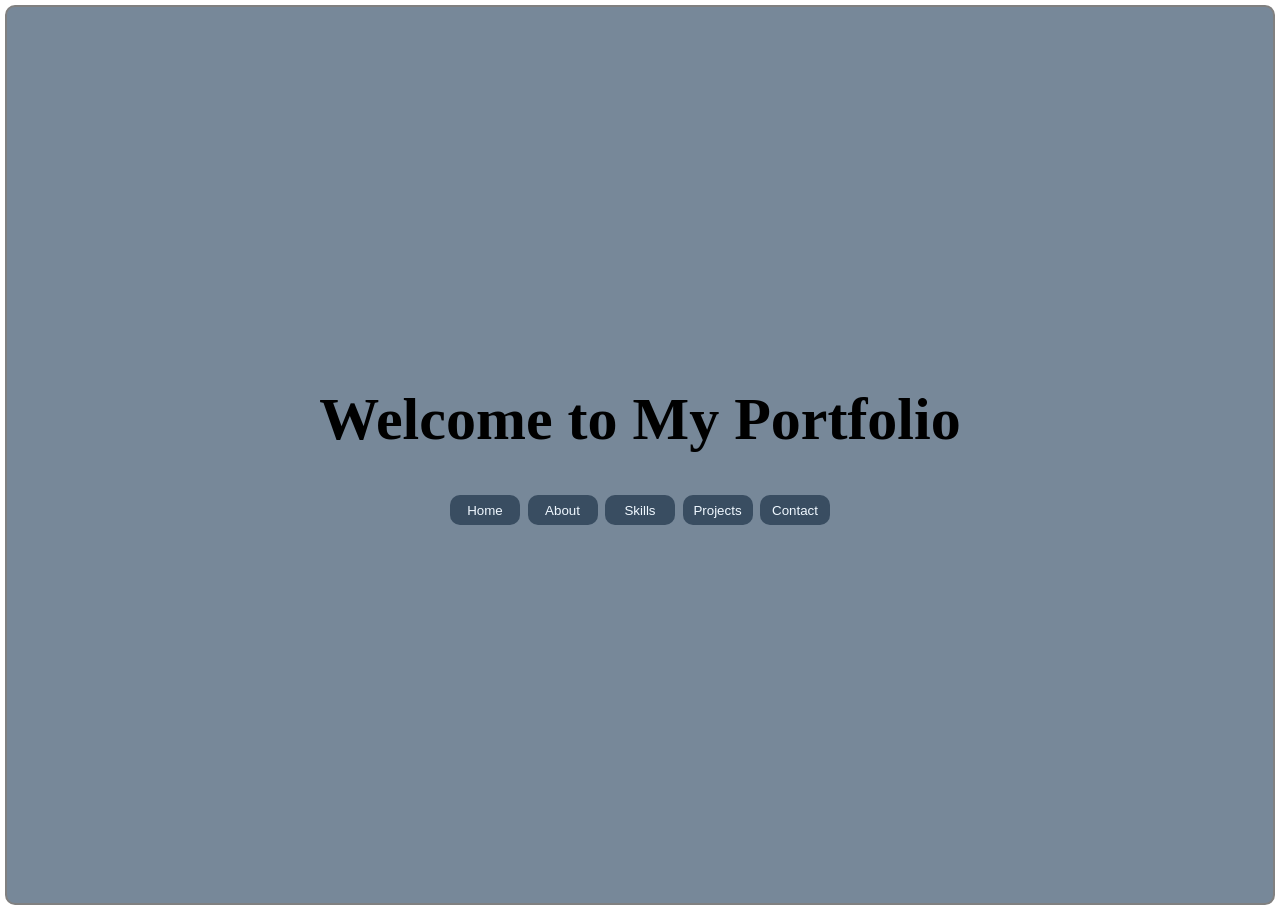
<file: index.html>
<!DOCTYPE html>
<html lang="en">
    <head>
        <meta charset="UTF-8">
        <meta name="viewport" content="width=device-width, initial-scale=1.0">
        <title>Resume</title>
        <link rel="stylesheet" href="style.css"> 
        
    </head>

    <body>
        <header>
         
        <h1>Welcome to My Portfolio</h1>

        <br>
         <div id="button">
        <button id="but1">Home</button>
        <button id="but2">About</button>
        <button id="but3">Skills</button>
        <button id="but4">Projects</button>
        <button id="but5">Contact</button>
        </div>
      
      </header>

              <script src="index.js"></script>
    
            </body>

</html>
</file>
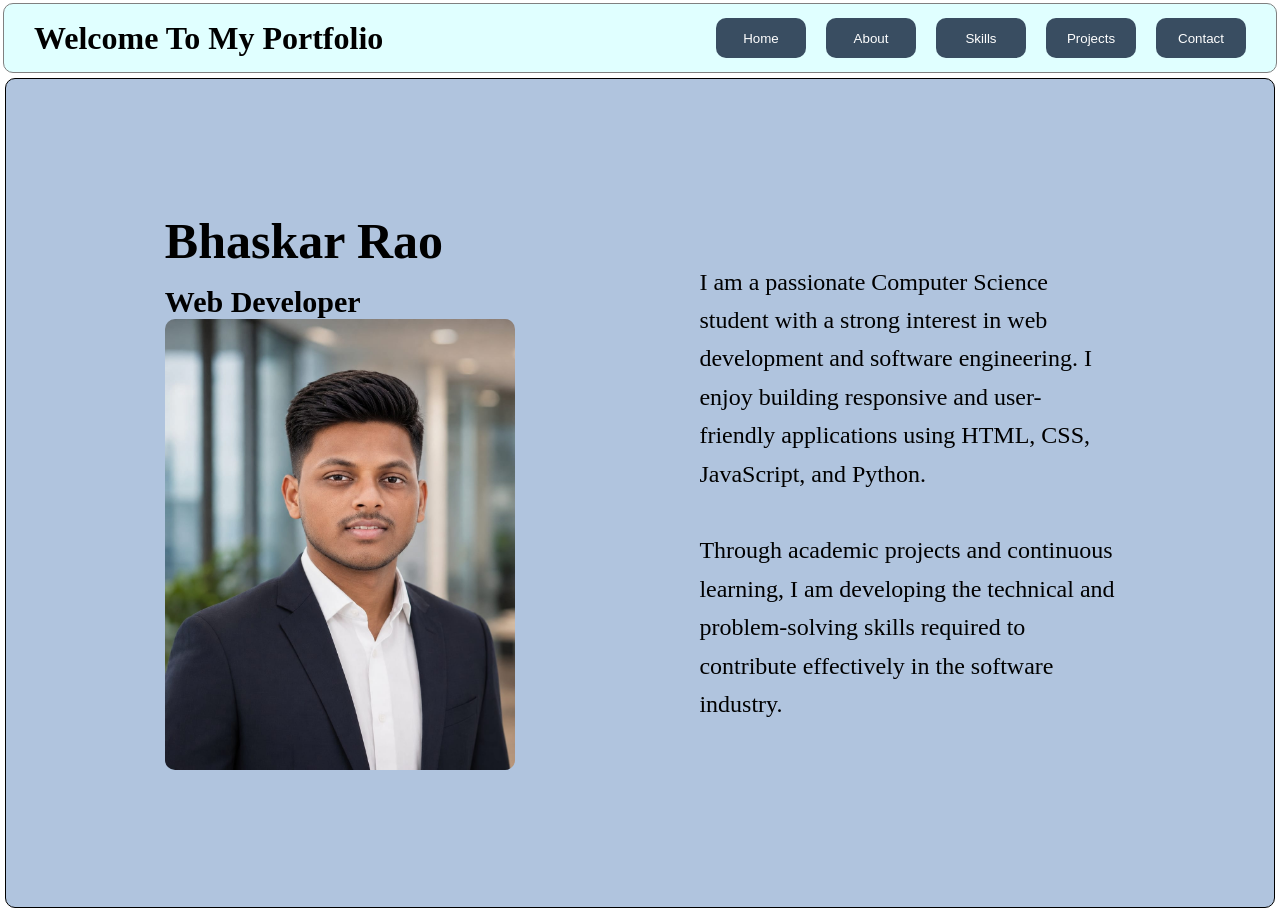
<file: about.html>
<!DOCTYPE html>
<html lang="en">
<head>
    <meta charset="UTF-8">
    <meta name="viewport" content="width=device-width, initial-scale=1.0">
    <title>About Me</title>
    <link rel="stylesheet" href="about.css">
</head>
<body>

<header>
    <h1>Welcome To My Portfolio</h1>
    

    <div id="button">
        <button id="but1">Home</button>
        <button id="but2">About</button>
        <button id="but3">Skills</button>
        <button id="but4">Projects</button>
        <button id="but5">Contact</button>
    </div>
</header>

<section id="about">

    <div class="left">
        <h2>Bhaskar Rao</h2>
        <h3>Web Developer</h3>
    
        


        <img src="port1.png.jpeg" alt="Profile Photo">
    </div>

    <div class="right">
        <p>
            I am a passionate Computer Science student with a strong
            interest in web development and software engineering.
            I enjoy building responsive and user-friendly applications
            using HTML, CSS, JavaScript, and Python.

            <br><br>

            Through academic projects and continuous learning,
            I am developing the technical and problem-solving
            skills required to contribute effectively in the
            software industry.
        </p>
    </div>

</section>

<script src="about.js"></script>

</body>
</html>
</file>
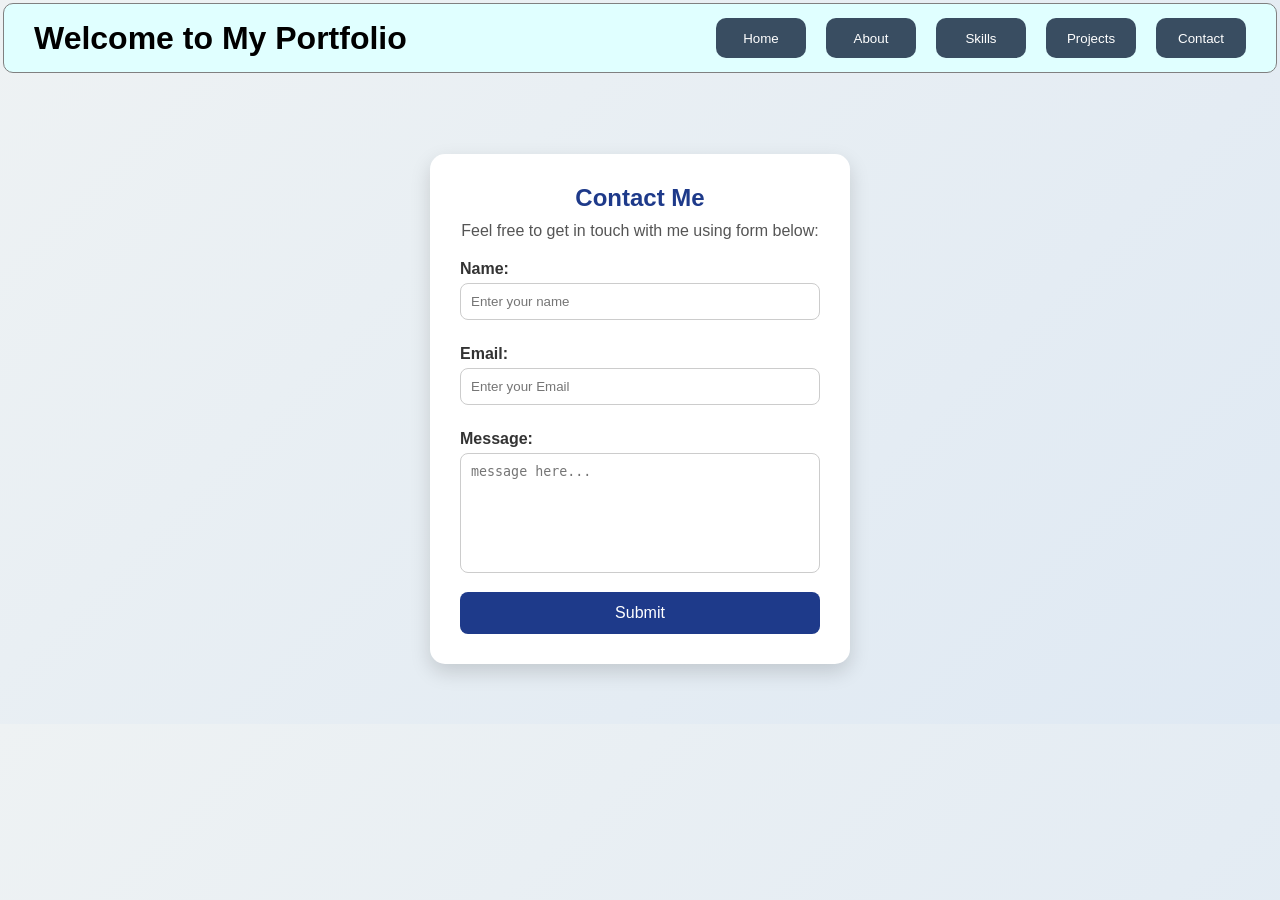
<file: contact.html>
<!DOCTYPE html>
<html lang="en">
    <head>
        <meta charset="UTF-8">
        <meta name="viewport" content="width=device-width, initial-scale=1.0">
        <title>Resume</title>
        <link rel="stylesheet" href="contact.css"> 
        
    </head>

    <body>
        <header>
         
        <h1>Welcome to My Portfolio</h1>

        <br>
         <div id="button">
        <button id="but1">Home</button>
        <button id="but2">About</button>
        <button id="but3">Skills</button>
        <button id="but4">Projects</button>
        <button id="but5">Contact</button>
        </div>
      
      </header>

        <br>
         <main>
           
           <section id="contact">
           <h1>Contact Me</h2>
           <p>Feel free to get in touch with me using form below:</p>
           <form>
             <label for="text">Name:</label>
             <input type="text" id="name" placeholder="Enter your name">

                <br>
              
            
             <label for="text">Email:</label>
             <input type="text" id="name" placeholder="Enter your Email">

             <br>

             <label for="Message">Message:</label>
             <textarea type="text" placeholder="message here..."></textarea>

             
                <br>

                </form>

                  <button type="submit" class="submit">Submit</button>
            </section>
            </main>
            <script src="contact.js"></script>
            </body>
            </html>
</file>
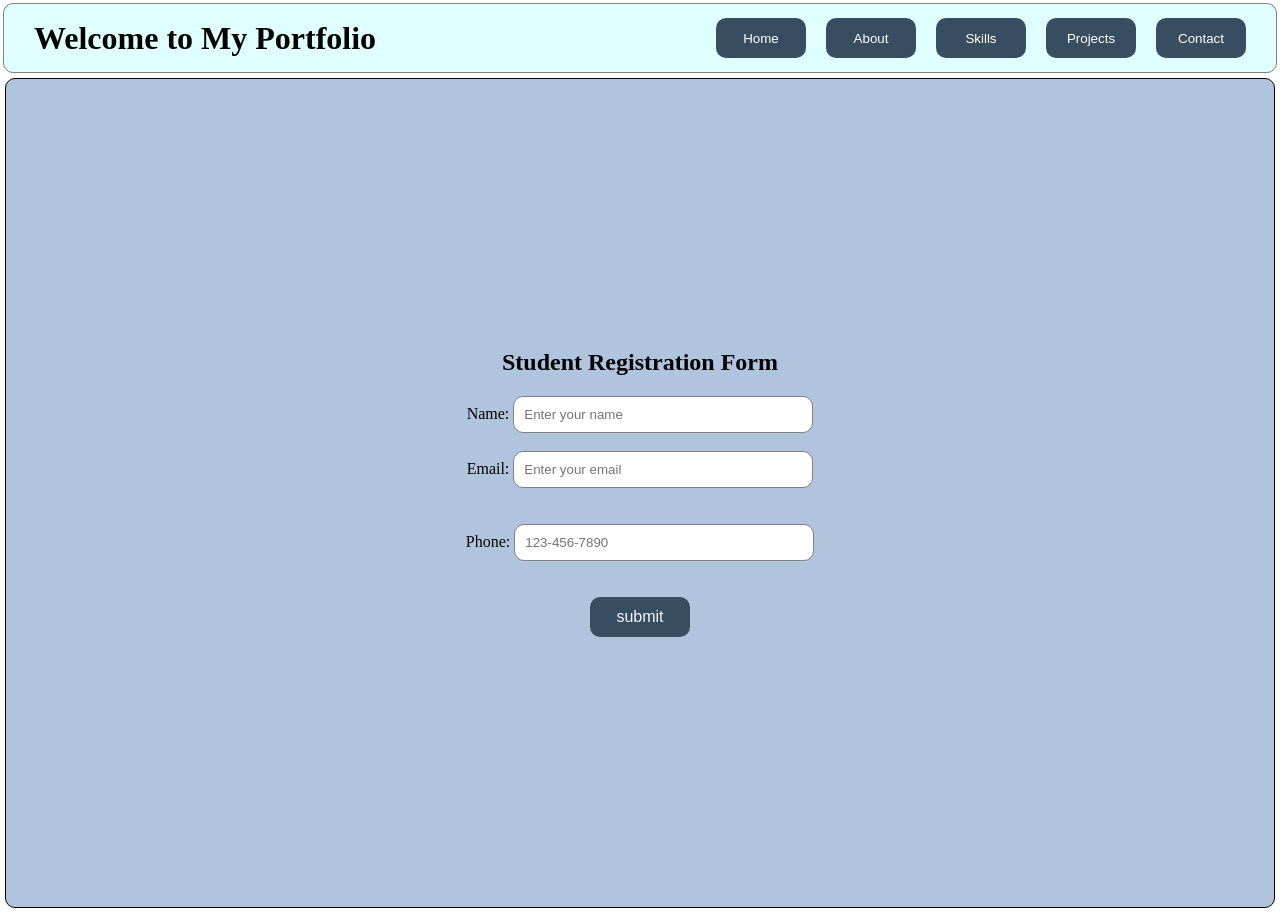
<file: css-form.html>
<!DOCTYPE html>
<html lang="en">
    <head>
        <meta charset="UTF-8">
        <meta name="viewport" content="width=device-width, initial-scale=1.0">
        <title>Resume</title>
        <link rel="stylesheet" href="css-form.css">
        
    </head>

    <body>
        <header>
         
        <h1>Welcome to My Portfolio</h1>

        <br>
         <div id="button">
        <button id="but1">Home</button>
        <button id="but2">About</button>
        <button id="but3">Skills</button>
        <button id="but4">Projects</button>
        <button id="but5">Contact</button>
        </div>
      
      </header>

<section id="html">

<center>
    <h1>Student Registration Form</h1>
</center>

<form>
    
    <center>
        <label>Name:</label>
        <input id="name" type="text" placeholder="Enter your name">
    </center>

    <br>

    
        <center>
            <label>Email:</label>
            <input id="email" type="email" placeholder="Enter your email">
        </center>
    

    <br><br>

   
        <center>
            <label>Phone:</label>
            <input id="phone" type="tel" placeholder="123-456-7890">
        </center>
    

    <br><br>

    <center>
       <button id="submit">submit</button>
    </center>
</form>
</section>
    <script src="html-form.js"></script>
</body>
</html>
</file>
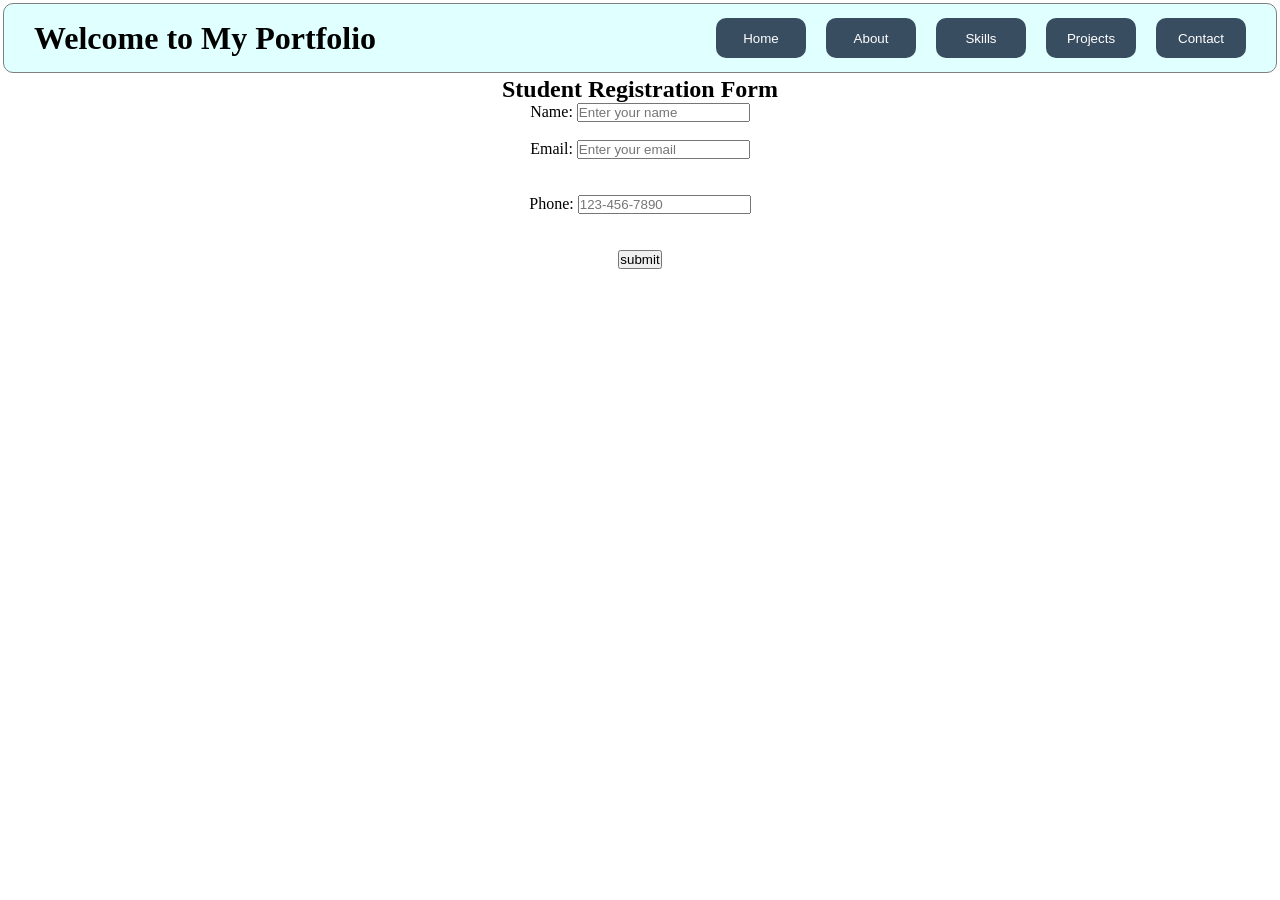
<file: html-form.html>
<!DOCTYPE html>
<html lang="en">
    <head>
        <meta charset="UTF-8">
        <meta name="viewport" content="width=device-width, initial-scale=1.0">
        <title>Resume</title>
        <link rel="stylesheet" href="html-form.css">
        
    </head>

    <body>
        <header>
         
        <h1>Welcome to My Portfolio</h1>

        <br>
         <div id="button">
        <button id="but1">Home</button>
        <button id="but2">About</button>
        <button id="but3">Skills</button>
        <button id="but4">Projects</button>
        <button id="but5">Contact</button>
        </div>
      
      </header>

<section id="html">

<center>
    <h1>Student Registration Form</h1>
</center>

<form>
    
    <center>
        <label>Name:</label>
        <input id="name" type="text" placeholder="Enter your name">
    </center>

    <br>

    
        <center>
            <label>Email:</label>
            <input id="email" type="email" placeholder="Enter your email">
        </center>
    

    <br><br>

   
        <center>
            <label>Phone:</label>
            <input id="phone" type="tel" placeholder="123-456-7890">
        </center>
    

    <br><br>

    <center>
       <button id="submit">submit</button>
    </center>
</form>
</section>
    <script src="html-form.js"></script>
</body>
</html>
</file>
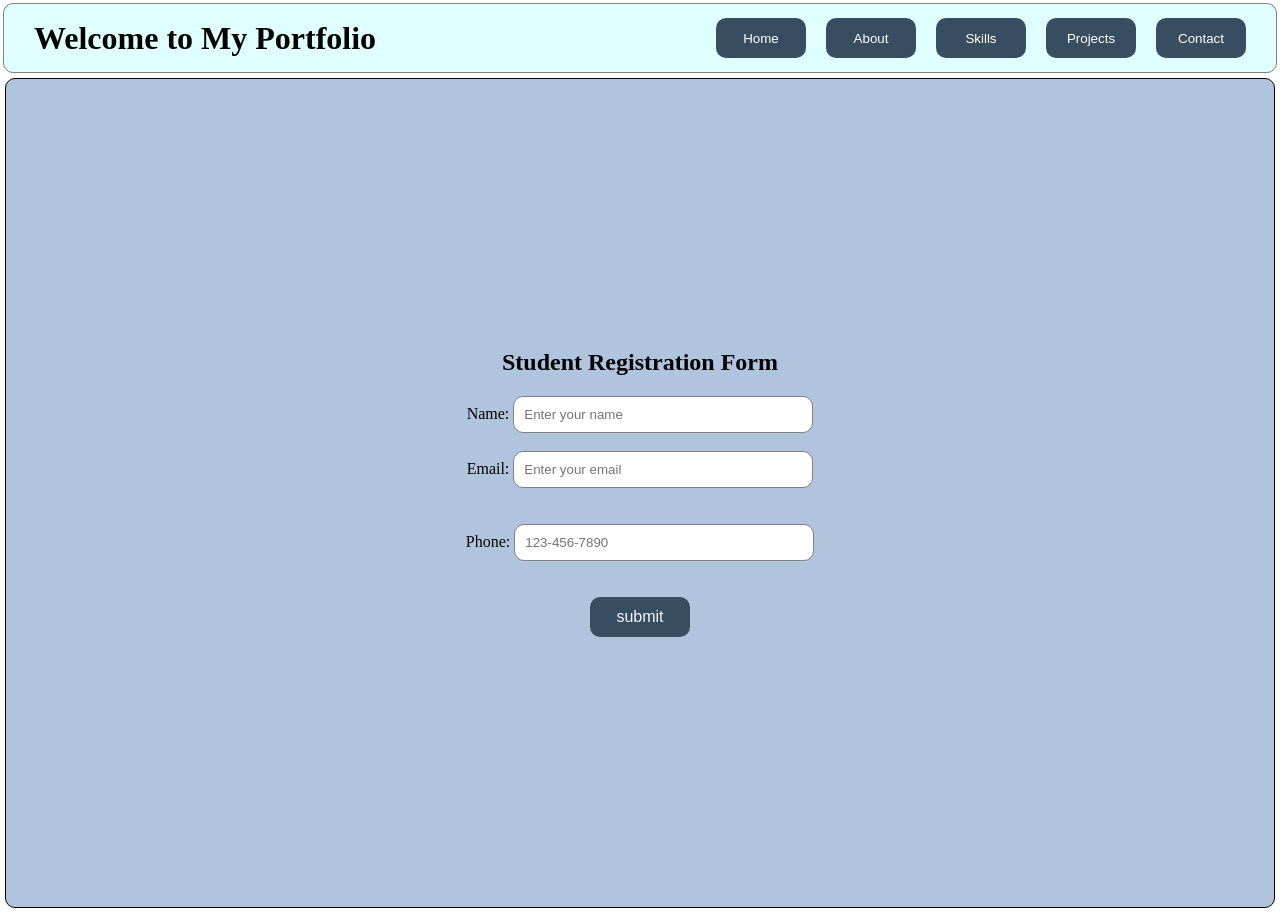
<file: js-form.html>
<!DOCTYPE html>
<html lang="en">
    <head>
        <meta charset="UTF-8">
        <meta name="viewport" content="width=device-width, initial-scale=1.0">
        <title>Resume</title>
        <link rel="stylesheet" href="css-form.css">
        
    </head>

    <body>
        <header>
         
        <h1>Welcome to My Portfolio</h1>

        <br>
         <div id="button">
        <button id="but1">Home</button>
        <button id="but2">About</button>
        <button id="but3">Skills</button>
        <button id="but4">Projects</button>
        <button id="but5">Contact</button>
        </div>
      
      </header>

<section id="html">

<center>
    <h1>Student Registration Form</h1>
</center>

<form id="form">
    
    <center>
        <label>Name:</label>
        <input id="name" type="text" placeholder="Enter your name">
    </center>

    <br>

    
        <center>
            <label>Email:</label>
            <input id="email" type="email" placeholder="Enter your email">
        </center>
    

    <br><br>

   
        <center>
            <label>Phone:</label>
            <input id="phone" type="tel" placeholder="123-456-7890">
        </center>
    

    <br><br>

    <center>
       <button type="submit" id="submit">submit</button>
    </center>
</form>

<div id="popup">
    Submitted Successfully!✅
</div>

</section>
    <script src="js-form.js"></script>
</body>
</html>
</file>
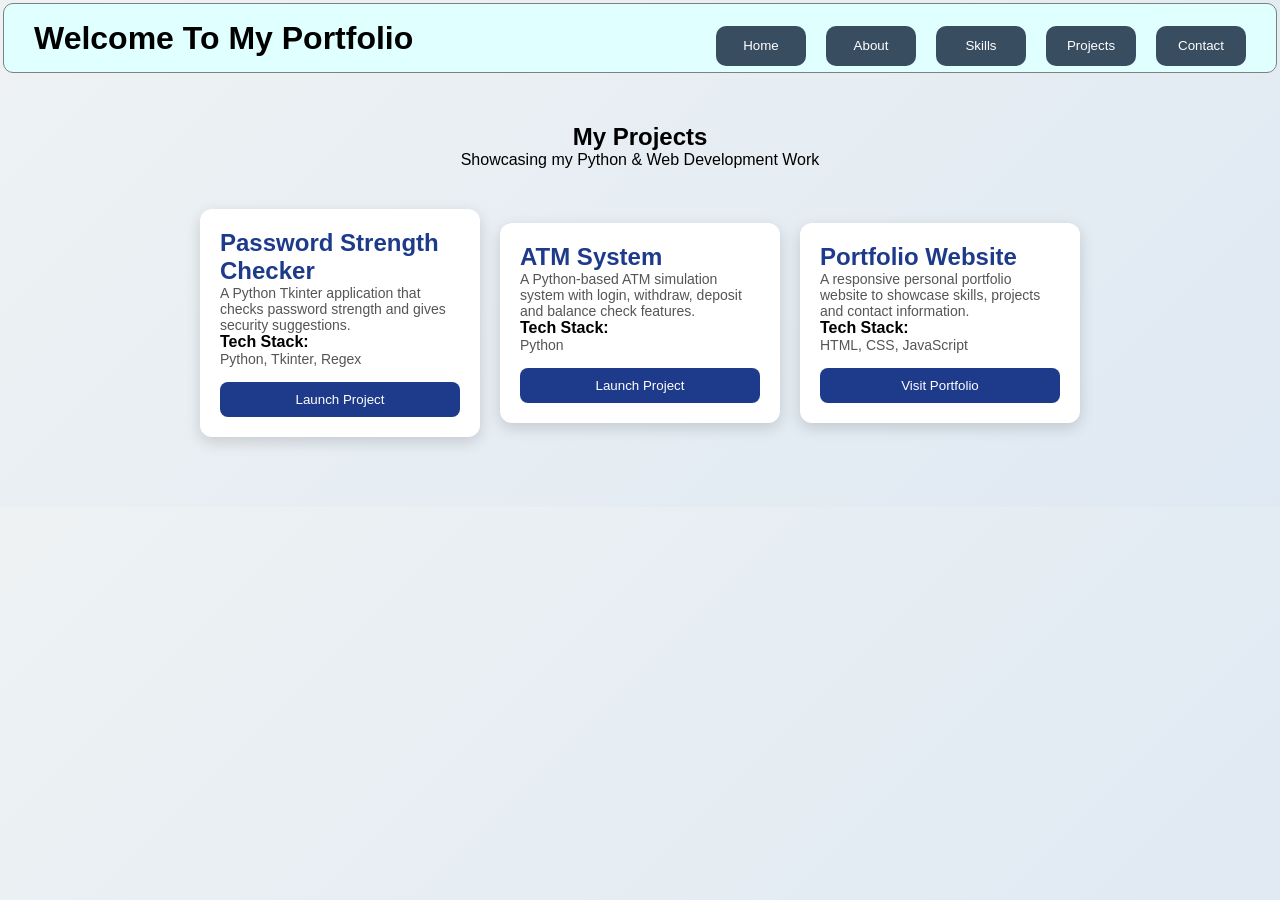
<file: projects.html>
<!DOCTYPE html>
<html lang="en">
<head>
    <meta charset="UTF-8">
    <meta name="viewport" content="width=device-width, initial-scale=1.0">
    <title>My Projects</title>
    <link rel="stylesheet" href="projects.css">
</head>
<body>

<header>
    <h1>Welcome To My Portfolio</h1>

        <div id="button">
            <button id="but1">Home</button>
            <button id="but2">About</button>
            <button id="but3">Skills</button>
            <button id="but4">Projects</button>
            <button id="but5">Contact</button>
        </div>
</header>
     
<section class="container1">
    <center><h1>My Projects</h1></center>
    <center><p>Showcasing my Python & Web Development Work</p></center>
</section>    
    <section class="container">    
    <!-- Project 1 -->
    <div class="card">
        <h2>Password Strength Checker</h2>
        <p>
            A Python Tkinter application that checks password strength
            and gives security suggestions.
        </p>

        <h4>Tech Stack:</h4>
        <p>Python, Tkinter, Regex</p>

        <button onclick="openPSC()">Launch Project</button>
    </div>

    <!-- Project 2 -->
    <div class="card">
        <h2>ATM System</h2>
        <p>
            A Python-based ATM simulation system with login, withdraw,
            deposit and balance check features.
        </p>

        <h4>Tech Stack:</h4>
        <p>Python</p>

        <button onclick="openATM()">Launch Project</button>
    </div>

    <!-- Project 3 -->
    <div class="card">
        <h2>Portfolio Website</h2>
        <p>
            A responsive personal portfolio website to showcase skills,
            projects and contact information.
        </p>

        <h4>Tech Stack:</h4>
        <p>HTML, CSS, JavaScript</p>

        <button onclick="openPortfolio()">Visit Portfolio</button>
    </div>

</section>

<script src="projects.js"></script>

</body>
</html>
</file>
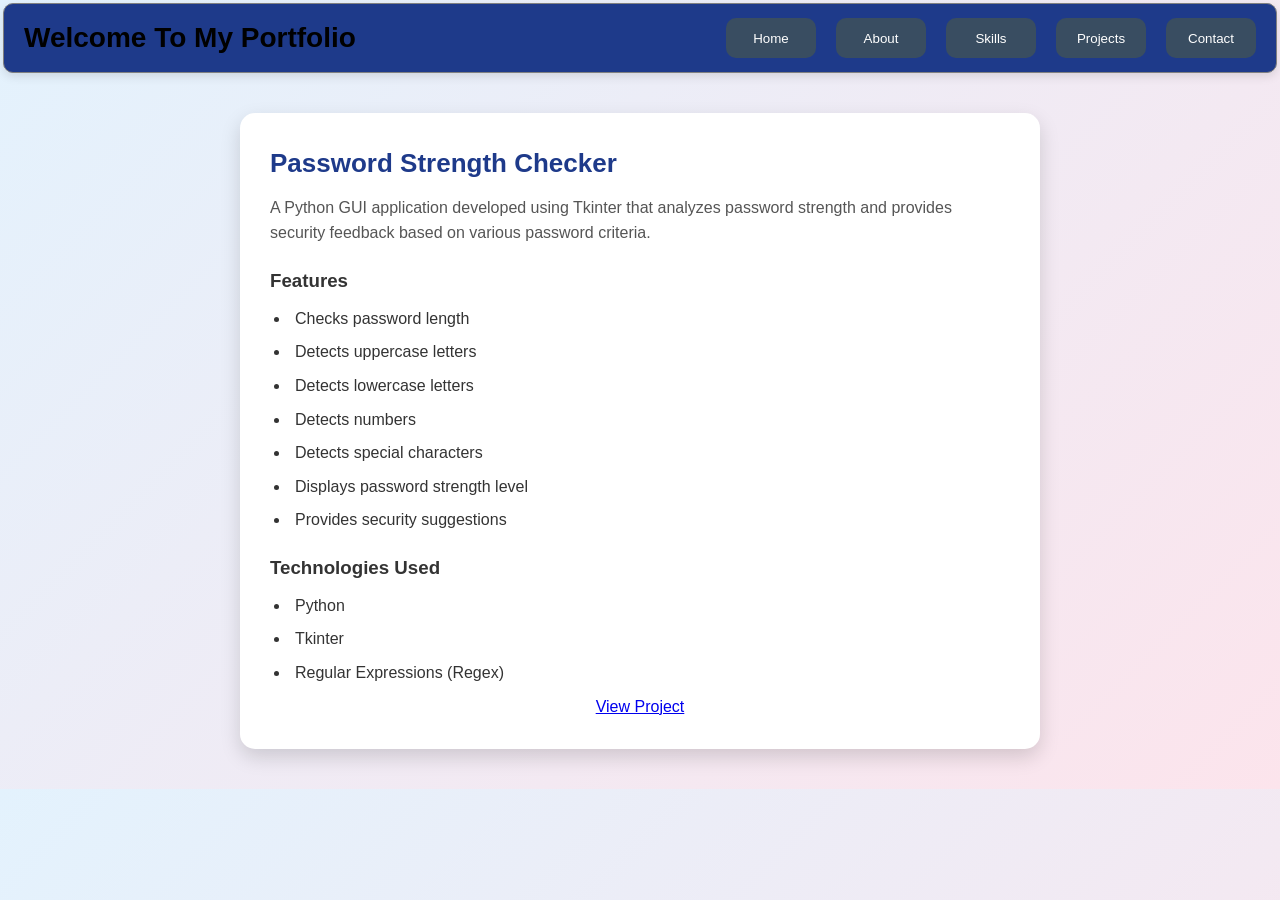
<file: python.html>
<!DOCTYPE html>
<html>
<head>
    <meta charset="UTF-8">
    <meta name="viewport" content="width=device-width, initial-scale=1.0">
    <title>ATM Management System</title>
    <link rel="stylesheet" href="python.css">
</head>
<body>

    <header>
        <h1>Welcome To My Portfolio</h1>

        <div id="button">
            <button id="but1">Home</button>
            <button id="but2">About</button>
            <button id="but3">Skills</button>
            <button id="but4">Projects</button>
            <button id="but5">Contact</button>
        </div>
    </header>

<section id="project">

    <h2>Password Strength Checker</h2>

    <p>
        A Python GUI application developed using Tkinter that
        analyzes password strength and provides security feedback
        based on various password criteria.
    </p>

    <h3>Features</h3>

    <ul>
        <li>Checks password length</li>
        <li>Detects uppercase letters</li>
        <li>Detects lowercase letters</li>
        <li>Detects numbers</li>
        <li>Detects special characters</li>
        <li>Displays password strength level</li>
        <li>Provides security suggestions</li>
    </ul>

    <h3>Technologies Used</h3>

    <ul>
        <li>Python</li>
        <li>Tkinter</li>
        <li>Regular Expressions (Regex)</li>
    </ul>

    <center><a href=" https://raghavil159-dev.github.io/Password_Strength_Checker/">View Project</a></center>

</section>

<script src="python.js"></script>

</body>
</html>
</file>
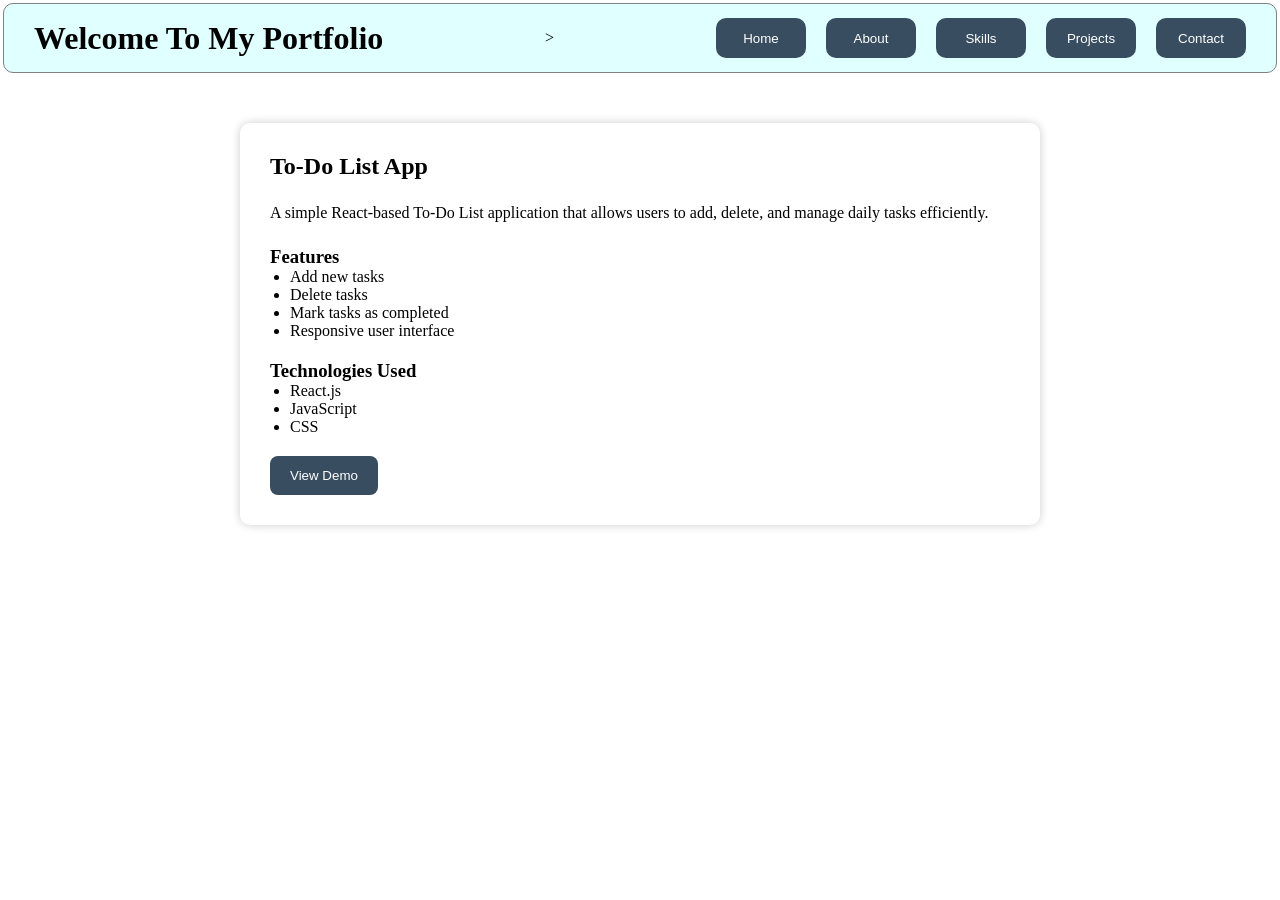
<file: react.html>
<!DOCTYPE html>
<html lang="en">
<head>
    <meta charset="UTF-8">
    <meta name="viewport" content="width=device-width, initial-scale=1.0">
    <title>React Project</title>
    <link rel="stylesheet" href="react.css">
</head>
<body>

<header>
    <h1>Welcome To My Portfolio</h1>
    >

    <div id="button">
        <button id="but1">Home</button>
        <button id="but2">About</button>
        <button id="but3">Skills</button>
        <button id="but4">Projects</button>
        <button id="but5">Contact</button>
    </div>
</header>

<section id="react-project">

    <h2>To-Do List App</h2>

    <p>
        A simple React-based To-Do List application that allows users
        to add, delete, and manage daily tasks efficiently.
    </p>

    <h3>Features</h3>

    <ul>
        <li>Add new tasks</li>
        <li>Delete tasks</li>
        <li>Mark tasks as completed</li>
        <li>Responsive user interface</li>
    </ul>

    <h3>Technologies Used</h3>

    <ul>
        <li>React.js</li>
        <li>JavaScript</li>
        <li>CSS</li>
    </ul>

    <button id="demo-btn">View Demo</button>

</section>

<script src="react.js"></script>

</body>
</html>
</file>
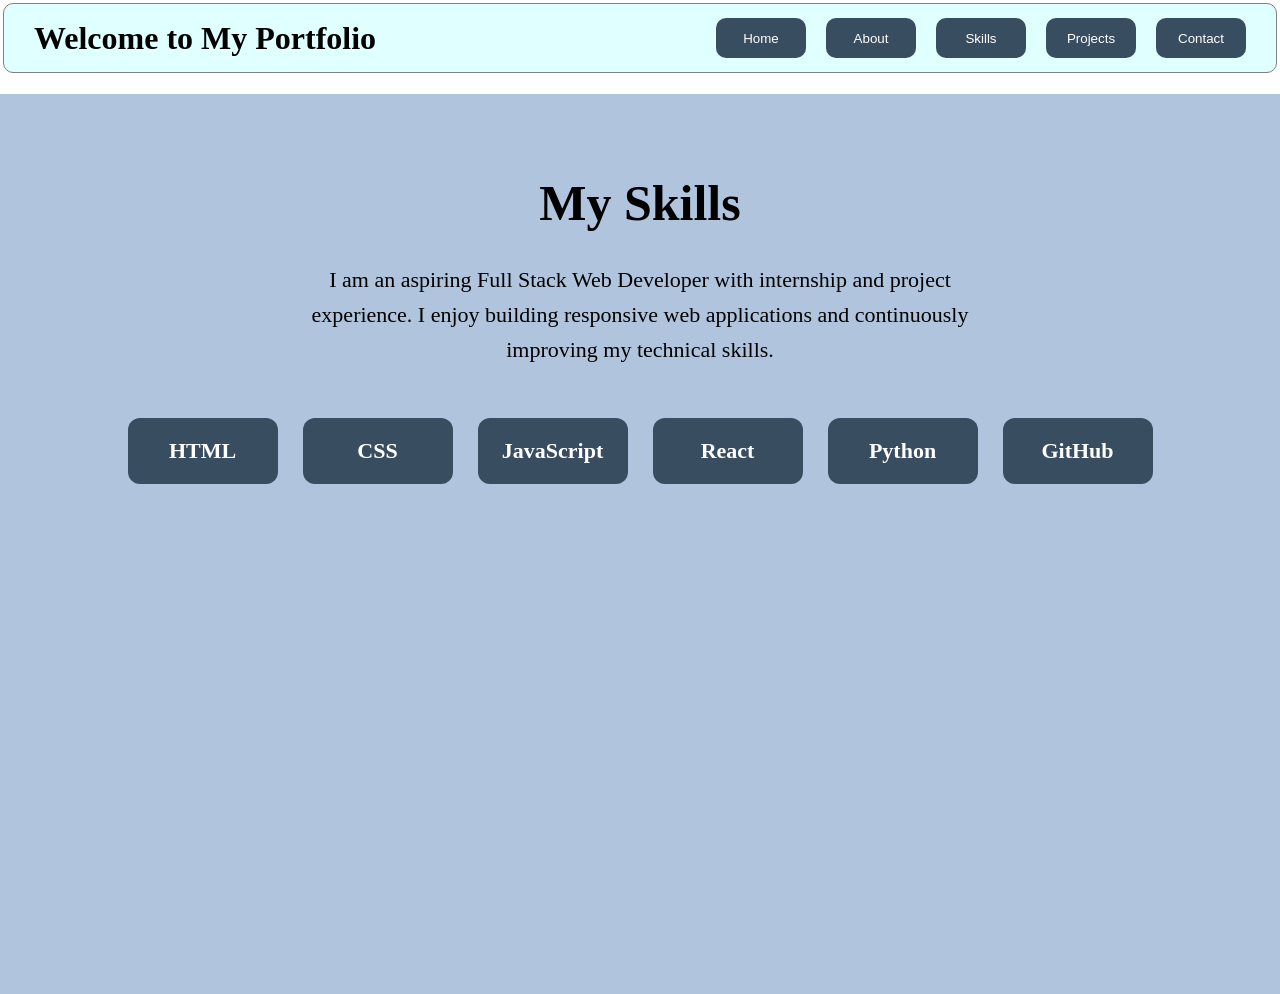
<file: skills.html>
<!DOCTYPE html>
<html lang="en">
    <head>
        <meta charset="UTF-8">
        <meta name="viewport" content="width=device-width, initial-scale=1.0">
        <title>Resume</title>
        <link rel="stylesheet" href="skills.css"> 
        
    </head>

    <body>
        <header>
         
        <h1>Welcome to My Portfolio</h1>

        <br>
         <div id="button">
        <button id="but1">Home</button>
        <button id="but2">About</button>
        <button id="but3">Skills</button>
        <button id="but4" onclick="window.location.href = 'projects.html'">Projects</button>
        <button id="but5" onclick="window.location.href = 'contact.html'">Contact</button>
        </div>
      
      </header>

        <br>
         <main>
      

        <section id="skills">

    <h1>My Skills</h1>

    <p class="intro">
        I am an aspiring Full Stack Web Developer with internship and
        project experience. I enjoy building responsive web applications
        and continuously improving my technical skills.
    </p>

    <div class="skills-container">

        <div id="html-card">HTML</div>
        <div id="css-card">CSS</div>
        <div id="js-card">JavaScript</div>
        <div id="react-card">React</div>
        <div id="python-card">Python</div>
        <div id="github-card">GitHub</div>

    </div>

</section>
         </main>
        <script src="skills.js"></script>
    </body>
</html>
</file>
<file: style.css>
*{
    margin:0;
    padding:0;
    box-sizing:border-box;
}

body{
    width: 100%;
    overflow-x: hidden;
}

header{
    background-color:lightslategray ;
    height:100vh;
    font-size:30px;
    margin:5px;
    border:2px solid grey;
    border-radius: 10px;
    text-align:center;
    justify-content:center;
    align-items:center;
    flex-direction:column;
    display:flex;

    }

header h1{
    margin:0;
}

body{
    margin:0;
    margin-top: 3px;
    margin-bottom: 3px;
}

#but1{
    background-color: rgb(57, 77, 97);
    color:aliceblue;
    width:70px;
    height:30px;
    border: none;
    border-radius: 10px;
    cursor: pointer;
}

#but1:hover{
    background-color: black;
    color:white;
    transition: 0.5s;
    transform: scale(1.1);
}

#but2{
    background-color: rgb(57, 77, 97);
    color:aliceblue;
    width:70px;
    height:30px;
    border: none;
    border-radius: 10px;
    cursor: pointer;
}

#but2:hover{
    background-color:black;
    color:white;
    transition: 0.5s;
    transform: scale(1.1);
}

#but3{
    background-color: rgb(57, 77, 97);
    color:aliceblue;
    width:70px;
    height:30px;
    border: none;
    border-radius: 10px;
    cursor: pointer;
}

#but3:hover{
    background-color: black;
    color:white;
    transition: 0.5s;
    transform: scale(1.1);
}

#but4{
    background-color: rgb(57, 77, 97);
    color:aliceblue;
    width:70px;
    height:30px;
    border-radius: 10px;
    cursor: pointer;
    border: none;
}

#but4:hover{
    background-color: black;
    color:white;
    transition: 0.5s;
    transform: scale(1.1);
}

#but5{
    background-color: rgb(57, 77, 97);
    color:aliceblue;
    width:70px;
    height:30px;
    border-radius: 10px;
    border: none;
    cursor: pointer;
}

#but5:hover{
    background-color: black;
    color:white;
    transition: 0.5s;
    transform: scale(1.1);
}


section{
    height: 100vh;
    border:2px solid grey;
    border-radius: 10px;
    margin-left:5px;
    margin-right:5px;
    margin-bottom: 5px;
    background-color:lightcyan;
    text-align: center;
    justify-content: center;
    align-items: center;
    flex-direction: column;
    display: flex;
}



input{
    height:25px;
    border-radius: 5px;
    border:1px solid grey;
    
}

.submit{
    background-color:lightblue;
    color:black;
    height:30px;
    width:70px;
    border-radius: 10px;
    border:none;
    cursor:pointer;
}

.submit:hover{
    background-color: lightgreen;
    color:white;
}

footer{
    background-color: black;
    color:white;
    height:150px;
    margin:0;
    margin-bottom: 0;
    
}

footer img{
    width:170px;
    height:170px;
    border-radius: 50%;
}

.top{
    background-color: aqua;
    position:fixed;
    height:70px;
    width:70px;
    bottom:0;
    right:10px;
    border-radius: 50%;
    border:none;
    cursor:pointer;
    }

    .top:hover{
        background-color: rgb(50, 133, 133);
        color:white;
    }

    #home{
        height:150vh;
    }

    table, th, td{
        border:2px solid grey;
        border-collapse: collapse;
    }

    th, td{
        padding:8px;
        text-align: center;
    }

    .hire{
        background-color: blue;
        color:white;
        width:70px;
        height:30px;
        border-radius: 10px;
        cursor: pointer;
        gap:20px;
        border: none;
    }

    .hire:hover{
        background-color:blueviolet;

    }

    @media screen and (max-width: 768px){

    nav{
        flex-direction: column;
        align-items: center;
        gap: 10px;
    }

    button{
        width: 90%;
    }

    img{
        max-width: 100%;
        height: auto;
    }

    .container,
    .content,
    .about-container,
    .projects-container,
    .contact-container{
        width: 95%;
        margin: auto;
    }

    h1{
        font-size: 28px;
        text-align: center;
    }

    p{
        font-size: 16px;
        text-align: center;
    }
}
</file>
<file: about.css>
*{
    margin:0;
    padding:0;
    box-sizing:border-box;
}

body{
    width: 100%;
    overflow-x: hidden;
}

header{
    background-color: lightcyan;
    height:70px;

    display:flex;
    justify-content:space-between;
    align-items:center;
    margin: 3px;
    border: 1px solid grey;
    border-radius: 10px;
    padding:0 30px;
}

header h1{
    color:black;
}

#button{
    display:flex;
    gap:20px;
}

#button button{
    background-color:rgb(57,77,97);
    color:white;
    border:none;
    border-radius:10px;
    width:90px;
    height:40px;
    cursor:pointer;
}

#button button:hover{
    background-color:black;
    transform:scale(1.05);
    transition:0.3s;
}

#about{
    background-color: lightsteelblue;
    min-height:calc(100vh - 70px);

    display:flex;
    justify-content:space-around;
    align-items:center;
    margin: 5px;
    border: 1px solid black;
    border-radius: 10px;
    padding:40px;
}

.left{
    width:25%;
}

.left h2{
    font-size:50px;
    margin-bottom:15px;
}

.left h3{
    font-size:30px;
}

.center{
    width:30%;
    text-align:center;
}

.left img{
    width:350px;
   
    border-radius:10px;
}

.right{
    width:35%;
}

.right p{
    font-size:24px;
    line-height:1.6;
}

@media screen and (max-width: 768px){

    nav{
        flex-direction: column;
        align-items: center;
        gap: 10px;
    }

    button{
        width: 90%;
    }

    img{
        max-width: 100%;
        height: auto;
    }

    .container,
    .content,
    .about-container,
    .projects-container,
    .contact-container{
        width: 95%;
        margin: auto;
    }

    h1{
        font-size: 28px;
        text-align: center;
    }

    p{
        font-size: 16px;
        text-align: center;
    }
}
</file>
<file: contact.css>
*{
    margin:0;
    padding:0;
    box-sizing:border-box;
}

body{
    width: 100%;
    overflow-x: hidden;
}

header{
    background-color: lightcyan;
    height:70px;

    display:flex;
    justify-content:space-between;
    align-items:center;
    margin: 3px;
    border: 1px solid grey;
    border-radius: 10px;
    padding:0 30px;
}

header h1{
    color:black;
}

#button{
    display:flex;
    gap:20px;
}

#button button{
    background-color:rgb(57,77,97);
    color:white;
    border:none;
    border-radius:10px;
    width:90px;
    height:40px;
    cursor:pointer;
}

#button button:hover{
    background-color:black;
    transform:scale(1.05);
    transition:0.3s;
}

body {
    background: linear-gradient(135deg, #eef2f3, #dfe9f3);
    font-family: Arial, sans-serif;
}

/* CONTACT CARD */
#contact {
    width: 420px;
    margin: 60px auto;
    background: white;
    padding: 30px;
    border-radius: 15px;
    box-shadow: 0 8px 20px rgba(0,0,0,0.15);
}

/* TITLE */
#contact h1 {
    text-align: center;
    color: #1e3a8a;
    margin-bottom: 10px;
}

/* DESCRIPTION */
#contact p {
    text-align: center;
    color: #555;
    margin-bottom: 20px;
}

/* LABELS */
label {
    display: block;
    margin-top: 10px;
    font-weight: bold;
    color: #333;
}

/* INPUT FIELDS */
input,
textarea {
    width: 100%;
    padding: 10px;
    margin-top: 5px;
    margin-bottom: 15px;
    border: 1px solid #ccc;
    border-radius: 8px;
    outline: none;
    transition: 0.3s;
}

/* INPUT FOCUS EFFECT */
input:focus,
textarea:focus {
    border-color: #1e3a8a;
    box-shadow: 0 0 5px rgba(30, 58, 138, 0.3);
}

/* TEXTAREA SIZE */
textarea {
    resize: none;
    height: 120px;
}

/* SUBMIT BUTTON */
.submit {
    width: 100%;
    padding: 12px;
    background: #1e3a8a;
    color: white;
    border: none;
    border-radius: 8px;
    cursor: pointer;
    font-size: 16px;
    transition: 0.3s;
}

.submit:hover {
    background: #2563eb;
    transform: scale(1.03);
}

@media screen and (max-width: 768px){

    nav{
        flex-direction: column;
        align-items: center;
        gap: 10px;
    }

    button{
        width: 90%;
    }

    img{
        max-width: 100%;
        height: auto;
    }

    .container,
    .content,
    .about-container,
    .projects-container,
    .contact-container{
        width: 95%;
        margin: auto;
    }

    h1{
        font-size: 28px;
        text-align: center;
    }

    p{
        font-size: 16px;
        text-align: center;
    }
}
</file>
<file: css-form.css>
*{
    margin:0;
    padding:0;
    box-sizing:border-box;
}

body{
    width: 100%;
    overflow-x: hidden;
}

header{
    background-color: lightcyan;
    height:70px;

    display:flex;
    justify-content:space-between;
    align-items:center;
    margin: 3px;
    border: 1px solid grey;
    border-radius: 10px;
    padding:0 30px;
}

header h1{
    color:black;
}

#button{
    display:flex;
    gap:20px;
}

#button button{
    background-color:rgb(57,77,97);
    color:white;
    border:none;
    border-radius:10px;
    width:90px;
    height:40px;
    cursor:pointer;
}

#button button:hover{
    background-color:black;
    transform:scale(1.05);
    transition:0.3s;
}

#html {
    background-color: lightsteelblue;
    min-height:calc(100vh - 70px);
    text-align: center;
    display:flex;
    justify-content: center;
    align-items:center;
    flex-direction: column;
    margin: 5px;
    border: 1px solid black;
    border-radius: 10px;
    gap: 20px;
    padding:20px;
}

#name, #email, #phone{
    background-color: white;
    width: 300px;
    padding: 10px;
    border: 1px solid grey;
    border-radius: 10px;
}

#name:hover, #email:hover, #phone:hover{
    background-color: lightskyblue;
    border-color: black;
    transition: 0.3s;
    transform: scale(1.05); 
}

#submit{
    background-color: rgb(57, 77, 97);
    color:aliceblue;
    width:100px;
    font-size: 16px;
    height:40px;
    border: none;
    border-radius: 10px;
    cursor: pointer;
}

#submit:hover{
    background-color: green;
    transition: 0.3s;
    transform: scale(1.1);
}

#popup{
    position: fixed;
    bottom: 20px;
    left: 50%;
    transform: translateX(-50%);

    background-color: green;
    color: white;

    padding: 15px 25px;
    border-radius: 8px;

    display: none;
}

@media screen and (max-width: 768px){

    nav{
        flex-direction: column;
        align-items: center;
        gap: 10px;
    }

    button{
        width: 90%;
    }

    img{
        max-width: 100%;
        height: auto;
    }

    .container,
    .content,
    .about-container,
    .projects-container,
    .contact-container{
        width: 95%;
        margin: auto;
    }

    h1{
        font-size: 28px;
        text-align: center;
    }

    p{
        font-size: 16px;
        text-align: center;
    }
}
</file>
<file: html-form.css>
*{
    margin:0;
    padding:0;
    box-sizing:border-box;
}

body{
    width: 100%;
    overflow-x: hidden;
}

header{
    background-color: lightcyan;
    height:70px;

    display:flex;
    justify-content:space-between;
    align-items:center;
    margin: 3px;
    border: 1px solid grey;
    border-radius: 10px;
    padding:0 30px;
}

header h1{
    color:black;
}

#button{
    display:flex;
    gap:20px;
}

#button button{
    background-color:rgb(57,77,97);
    color:white;
    border:none;
    border-radius:10px;
    width:90px;
    height:40px;
    cursor:pointer;
}

#button button:hover{
    background-color:black;
    transform:scale(1.05);
    transition:0.3s;
}

@media screen and (max-width: 768px){

    nav{
        flex-direction: column;
        align-items: center;
        gap: 10px;
    }

    button{
        width: 90%;
    }

    img{
        max-width: 100%;
        height: auto;
    }

    .container,
    .content,
    .about-container,
    .projects-container,
    .contact-container{
        width: 95%;
        margin: auto;
    }

    h1{
        font-size: 28px;
        text-align: center;
    }

    p{
        font-size: 16px;
        text-align: center;
    }
}
</file>
<file: projects.css>
*{
    margin:0;
    padding:0;
    box-sizing:border-box;
}

body{
    width: 100%;
    overflow-x: hidden;
}


header{
    background-color: lightcyan;
    height:70px;

    display:flex;
    justify-content:space-between;
    align-items:center;
    margin: 3px;
    border: 1px solid grey;
    border-radius: 10px;
    padding:0 30px;
}

header h1{
    color:black;
}

#button{
    display:flex;
    gap:20px;
}

#button button{
    background-color:rgb(57,77,97);
    color:white;
    border:none;
    border-radius:10px;
    width:90px;
    height:40px;
    cursor:pointer;
}

#button button:hover{
    background-color:black;
    transform:scale(1.05);
    transition:0.3s;
}

body {
    margin: 0;
    font-family: Arial, sans-serif;
    background: linear-gradient(135deg, #eef2f3, #dfe9f3);
}

.container1 {
    text-align: center;
    justify-content: center;
    margin-top: 50px;
}

/* Container */
.container {
    display: flex;
    justify-content: center;
    align-items: center;
    flex-wrap: nowrap;   /* 🔥 IMPORTANT: single row */
    gap: 20px;
    padding: 40px;
    overflow-x: auto;    /* 🔥 mobile lo scroll avvadaniki */
    margin-bottom: 30px;
}

/* Card Design */
.card {
    width: 280px;
    background: white;
    padding: 20px;
    border-radius: 12px;
    box-shadow: 0 5px 15px rgba(0,0,0,0.15);
    transition: 0.3s;
}

.card:hover {
    background-color: aqua;
    transition: 0.5ms;
    transform: scale(1.1);
}

/* Text */
.card h2 {
    color: #1e3a8a;
}

.card p {
    color: #555;
    font-size: 14px;
}

/* Button */
button {
    margin-top: 15px;
    padding: 10px;
    width: 100%;
    border: none;
    background: #1e3a8a;
    color: white;
    border-radius: 8px;
    cursor: pointer;
    transition: 0.3s;
}

button:hover {
    background: #2563eb;
}

@media screen and (max-width: 768px){

    nav{
        flex-direction: column;
        align-items: center;
        gap: 10px;
    }

    button{
        width: 90%;
    }

    img{
        max-width: 100%;
        height: auto;
    }

    .container,
    .content,
    .about-container,
    .projects-container,
    .contact-container{
        width: 95%;
        margin: auto;
    }

    h1{
        font-size: 28px;
        text-align: center;
    }

    p{
        font-size: 16px;
        text-align: center;
    }
}
</file>
<file: python.css>
*{
    margin:0;
    padding:0;
    box-sizing:border-box;
}

body{
    width: 100%;
    overflow-x: hidden;
}

header{
    background-color: lightcyan;
    height:70px;

    display:flex;
    justify-content:space-between;
    align-items:center;
    margin: 3px;
    border: 1px solid grey;
    border-radius: 10px;
    padding:0 30px;
}

header h1{
    color:black;
}

#button{
    display:flex;
    gap:20px;
}

#button button{
    background-color:rgb(57,77,97);
    color:white;
    border:none;
    border-radius:10px;
    width:90px;
    height:40px;
    cursor:pointer;
}

#button button:hover{
    background-color:black;
    transform:scale(1.05);
    transition:0.3s;
}

body{
    font-family: Arial, sans-serif;
    background-color: lightsteelblue;
}

.container{
    width: 80%;
    margin: 50px auto;
    background-color: white;
    padding: 30px;
    border-radius: 10px;
}

button{
    padding: 10px 20px;
    background-color: rgb(57,77,97);
    color: white;
    border: none;
    border-radius: 8px;
    cursor: pointer;
}

/* Reset */
* {
    margin: 0;
    padding: 0;
    box-sizing: border-box;
    font-family: 'Arial', sans-serif;
}

/* Body */
body {
    background: linear-gradient(135deg, #e3f2fd, #fce4ec);
    color: #333;
    line-height: 1.6;
}

/* Header */
header {
    background: #1e3a8a;
    color: white;
    padding: 20px;
    text-align: center;
    box-shadow: 0 4px 10px rgba(0,0,0,0.1);
}

header h1 {
    font-size: 28px;
}

/* Project Section Card */
#project {
    max-width: 800px;
    margin: 40px auto;
    background: white;
    padding: 30px;
    border-radius: 15px;
    box-shadow: 0 8px 20px rgba(0,0,0,0.15);
}

/* Headings */
#project h2 {
    color: #1e3a8a;
    margin-bottom: 10px;
    font-size: 26px;
}

#project h3 {
    margin-top: 20px;
    color: #333;
}

/* Paragraph */
#project p {
    margin-bottom: 15px;
    color: #555;
}

/* List styling */
ul {
    margin-left: 20px;
    margin-top: 10px;
}

ul li {
    margin-bottom: 8px;
    padding-left: 5px;
}

/* Button */
#project-btn {
    margin-top: 25px;
    padding: 12px 20px;
    background: #1e3a8a;
    color: white;
    border: none;
    border-radius: 8px;
    font-size: 16px;
    cursor: pointer;
    transition: 0.3s ease;
}

#project-btn:hover {
    background: #2563eb;
    transform: scale(1.05);
}

/* Responsive */
@media (max-width: 600px) {
    #project {
        margin: 20px;
        padding: 20px;
    }

    header h1 {
        font-size: 22px;
    }
}

@media screen and (max-width: 768px){

    nav{
        flex-direction: column;
        align-items: center;
        gap: 10px;
    }

    button{
        width: 90%;
    }

    img{
        max-width: 100%;
        height: auto;
    }

    .container,
    .content,
    .about-container,
    .projects-container,
    .contact-container{
        width: 95%;
        margin: auto;
    }

    h1{
        font-size: 28px;
        text-align: center;
    }

    p{
        font-size: 16px;
        text-align: center;
    }
}
</file>
<file: react.css>
*{
    margin:0;
    padding:0;
    box-sizing:border-box;
}

body{
    width: 100%;
    overflow-x: hidden;
}

header{
    background-color: lightcyan;
    height:70px;

    display:flex;
    justify-content:space-between;
    align-items:center;
    margin: 3px;
    border: 1px solid grey;
    border-radius: 10px;
    padding:0 30px;
}

header h1{
    color:black;
}

#button{
    display:flex;
    gap:20px;
}

#button button{
    background-color:rgb(57,77,97);
    color:white;
    border:none;
    border-radius:10px;
    width:90px;
    height:40px;
    cursor:pointer;
}

#button button:hover{
    background-color:black;
    transform:scale(1.05);
    transition:0.3s;
}

#react-project{
    max-width:800px;
    margin:50px auto;
    background:white;
    padding:30px;
    border-radius:10px;
    box-shadow:0 0 10px rgba(0,0,0,0.2);
}

h2{
    margin-bottom:20px;
}

p{
    margin-bottom:20px;
    line-height:1.6;
}

ul{
    margin-left:20px;
    margin-bottom:20px;
}

#demo-btn{
    background-color:rgb(57,77,97);
    color:white;
    border:none;
    padding:12px 20px;
    border-radius:8px;
    cursor:pointer;
}

#demo-btn:hover{
    background-color:black;
}

@media screen and (max-width: 768px){

    nav{
        flex-direction: column;
        align-items: center;
        gap: 10px;
    }

    button{
        width: 90%;
    }

    img{
        max-width: 100%;
        height: auto;
    }

    .container,
    .content,
    .about-container,
    .projects-container,
    .contact-container{
        width: 95%;
        margin: auto;
    }

    h1{
        font-size: 28px;
        text-align: center;
    }

    p{
        font-size: 16px;
        text-align: center;
    }
}
</file>
<file: skills.css>
*{
    margin:0;
    padding:0;
    box-sizing:border-box;
}

body{
    width: 100%;
    overflow-x: hidden;
}

header{
    background-color: lightcyan;
    height:70px;

    display:flex;
    justify-content:space-between;
    align-items:center;
    margin: 3px;
    border: 1px solid grey;
    border-radius: 10px;
    padding:0 30px;
}

header h1{
    color:black;
}

#button{
    display:flex;
    gap:20px;
}

#button button{
    background-color:rgb(57,77,97);
    color:white;
    border:none;
    border-radius:10px;
    width:90px;
    height:40px;
    cursor:pointer;
}

#button button:hover{
    background-color:black;
    transform:scale(1.05);
    transition:0.3s;
}


#skills{
    background-color: lightsteelblue;
    min-height: 100vh;
    text-align: center;
    padding: 80px 20px;
}

#skills h1{
    font-size: 50px;
    margin-bottom: 30px;
}

.intro{
    max-width: 700px;
    margin: 0 auto 50px;
    font-size: 22px;
    line-height: 1.6;
}

.skills-container{
    display: flex;
    flex-wrap: wrap;
    justify-content: center;
    gap: 25px;
}

#html-card{
    background-color: rgb(57, 77, 97);
    color: white;
    width: 150px;
    padding: 20px;
    border-radius: 12px;
    font-size: 22px;
    font-weight: bold;
    cursor: pointer;
    transition: 0.3s;
}

#html-card:hover{
    transform: scale(1.08);
    background-color: black;
}

#css-card{
    background-color: rgb(57, 77, 97);
    color: white;
    width: 150px;
    padding: 20px;
    border-radius: 12px;
    font-size: 22px;
    font-weight: bold;
    cursor: pointer;
    transition: 0.3s;
}

#css-card:hover{
    transform: scale(1.08);
    background-color: black;
}

#js-card{
    background-color: rgb(57, 77, 97);
    color: white;
    width: 150px;
    padding: 20px;
    border-radius: 12px;
    font-size: 22px;
    font-weight: bold;
    cursor: pointer;
    transition: 0.3s;
}

#js-card:hover{
    transform: scale(1.08);
    background-color: black;
}

#react-card{
    background-color: rgb(57, 77, 97);
    color: white;
    width: 150px;
    padding: 20px;
    border-radius: 12px;
    font-size: 22px;
    font-weight: bold;
    cursor: pointer;
    transition: 0.3s;
}

#react-card:hover{
    transform: scale(1.08);
    background-color: black;
}

#python-card{
    background-color: rgb(57, 77, 97);
    color: white;
    width: 150px;
    padding: 20px;
    border-radius: 12px;
    font-size: 22px;
    font-weight: bold;
    cursor: pointer;
    transition: 0.3s;
}

#python-card:hover{
    transform: scale(1.08);
    background-color: black;
}

#github-card{
    background-color: rgb(57, 77, 97);
    color: white;
    width: 150px;
    padding: 20px;
    border-radius: 12px;
    font-size: 22px;
    font-weight: bold;
    cursor: pointer;
    transition: 0.3s;
}

#github-card:hover{
    transform: scale(1.08);
    background-color: black;
}

@media screen and (max-width: 768px){

    nav{
        flex-direction: column;
        align-items: center;
        gap: 10px;
    }

    button{
        width: 90%;
    }

    img{
        max-width: 100%;
        height: auto;
    }

    .container,
    .content,
    .about-container,
    .projects-container,
    .contact-container{
        width: 95%;
        margin: auto;
    }

    h1{
        font-size: 28px;
        text-align: center;
    }

    p{
        font-size: 16px;
        text-align: center;
    }
}
</file>
